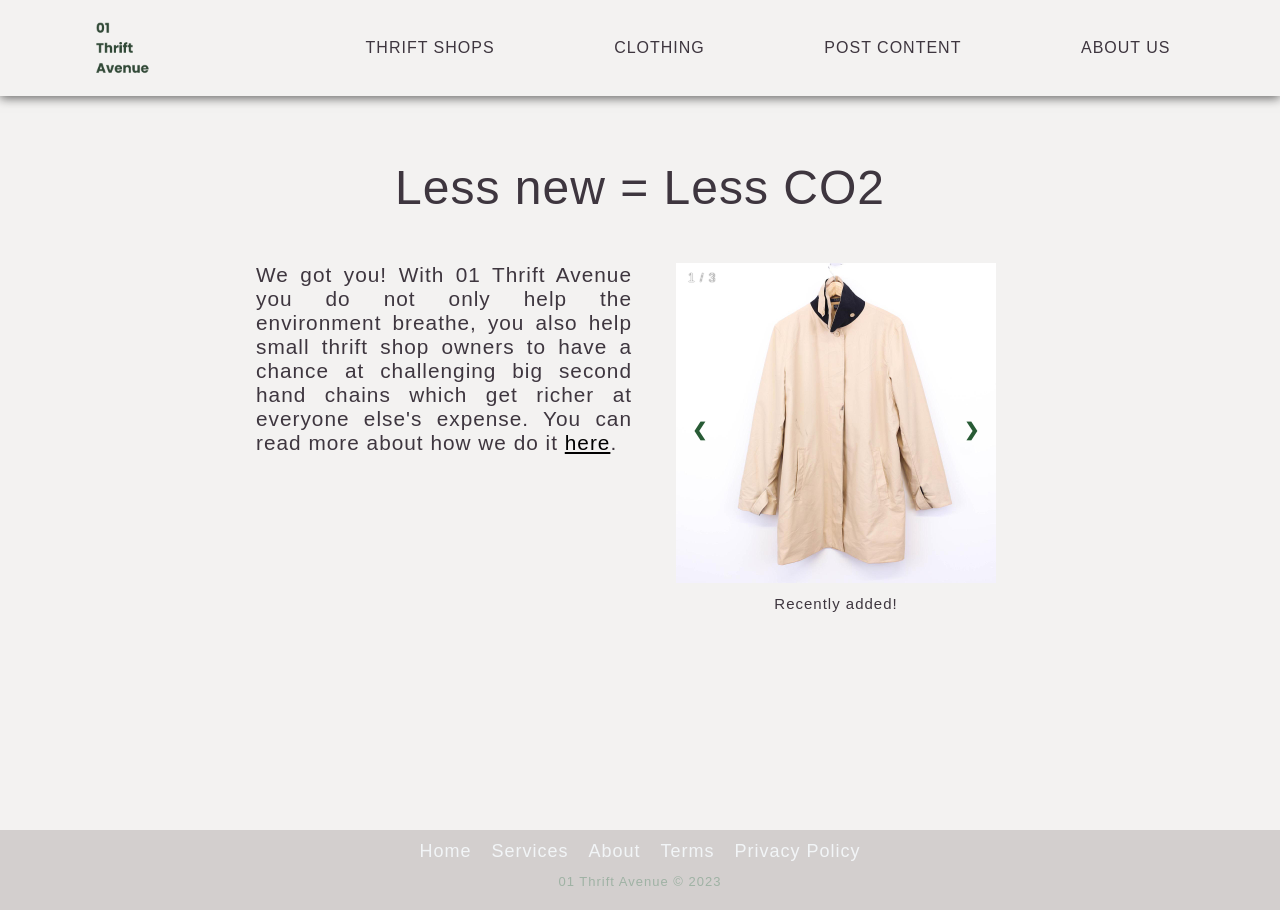
<file: index.html>
<!DOCTYPE html>
<html lang="en-GB">
    <head>
        
        <!-- The following two codes are inspired by this tutorial: https://multiwebpress.com/responsive-navigation-bar-header-in-html-css-javascript/ and W3 School. Ensure high compatibility with various browsers  -->
        <meta charset="UTF-8">
        <meta http-equiv="X-UA-Compatible" content="ie=edge">
        <meta name="viewport" content="width=device-width,initial-scale=1">
        <link rel="stylesheet" href="mystyle.css">
        <!-- Tag below for social media buttons from cdnjs.com -->
        <link rel="stylesheet" href="https://cdnjs.cloudflare.com/ajax/libs/font-awesome/6.2.1/css/all.min.css" integrity="sha512-MV7K8+y+gLIBoVD59lQIYicR65iaqukzvf/nwasF0nqhPay5w/9lJmVM2hMDcnK1OnMGCdVK+iQrJ7lzPJQd1w==" crossorigin="anonymous" referrerpolicy="no-referrer">
        
        <title>01 Thrift Avenue Home</title>
    </head>
    <body>  
        
         <!-- Trying to use as divs instead of static HTML commands because it makes it easier to divide various elements, CSS is better at styling and structuring websites and more commonly used amongst developers anyway -->
        <header>
        <nav class="navbar navbar-default navbar-static-top">
        <div class="logo">
            <img decoding="async" src="images/01ALogo.png" alt="Logo Image">
        </div>
            
            <!-- Hamburger style menu, styled with CSS and JavaScript in order for the website to respond to smaller devices such as iPads and iPhones -->
        <div class="hamburger">
            <div class="bars1"></div>
            <div class="bars2"></div>
            <div class="bars3"></div>
        </div>
        <ul class="nav-links">
            <li><a href="thriftshops.html">Thrift Shops</a></li>
            <li><a href="clothing.html">Clothing</a></li>
            <li><a href="postcontent.html">Post Content</a></li>
            <li><a href="aboutus.html">About Us</a></li>
        </ul>
    </nav>
    </header>
        <div class="wrapper">
    <div class="layout">
        <h1 class="heading1">Less new = Less CO2</h1>
        <div class="content">
        <p class="paragraphtexthome"> We got you! With 01 Thrift Avenue you do not only help the environment breathe, you also help small thrift shop owners to have a chance at challenging big second hand chains which get richer at everyone else's expense. You can read more about how we do it <a href="aboutus.html" style="color: black">here</a>.</p>
            
           <!-- Slideshow container codes learned and adopted from https://www.w3schools.com/howto/howto_js_slideshow.asp --> 
<div class="slideshow-container">

  <!-- These are the images with numbers on the top left corner and a "recently added!" caption below them -->
  <div class="mySlides fade">
    <div class="numbertext">1 / 3</div>
      <a href="trenchcoat.html">
    <img src="images/Pictures/Items/Trenchcoat.jpeg" style="width:100%"></a>
  </div>

  <div class="mySlides fade">
    <div class="numbertext">2 / 3</div>
      <a href="boots.html">
    <img src="images/Pictures/Items/boots%20.jpeg" style="width:100%"></a>
  </div>

  <div class="mySlides fade">
    <div class="numbertext">3 / 3</div>
      <a href="jacket.html">
    <img src="images/Pictures/Items/jacket%20front.jpeg" style="width:100%"></a>
  </div>
    
<div class="text">Recently added!</div>
  <!-- Next and previous buttons -->
  <a class="prev" onclick="plusSlides(-1)">&#10094;</a>
  <a class="next" onclick="plusSlides(1)">&#10095;</a>
</div>
<br>


    </div>
       
        </div>
        </div>
<section class="footer">
   
    <ul class="listfooter">
        <li>
            <a href="#">Home</a>
        </li>
        <li>
            <a href="#">Services</a>
        </li>
        <li>
            <a href="aboutus.html">About</a>
        </li>
        <li>
            <a href="#">Terms</a>
        </li>
        <li>
            <a href="#">Privacy Policy</a>
        </li>
    </ul>
    <p class="copyright">
    01 Thrift Avenue © 2023
    </p>
</section>

        
    <script src="javascript/script.js"></script>
    </body>
    
</html>
</file>
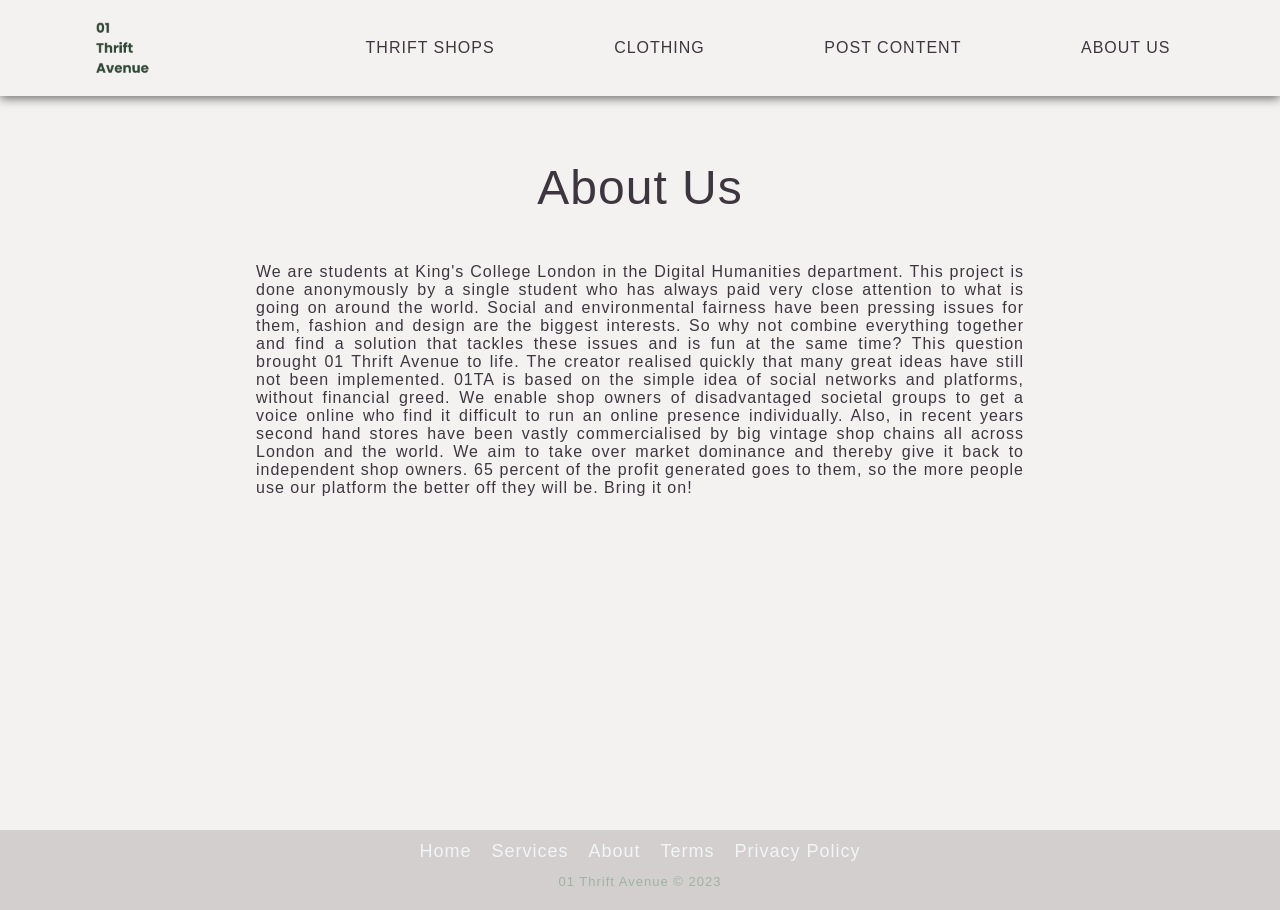
<file: aboutus.html>
<!DOCTYPE html>
<html lang="en-GB">
    <head>
        
        <!-- The following two codes are inspired by this tutorial: https://multiwebpress.com/responsive-navigation-bar-header-in-html-css-javascript/ and W3 School. Ensure high compatibility with various browsers  -->
        <meta charset="UTF-8">
        <meta http-equiv="X-UA-Compatible" content="ie=edge">
        <meta name="viewport" content="width=device-width,initial-scale=1">
        <link rel="stylesheet" href="mystyle.css">
        <!-- Tag below for social media buttons from cdnjs.com -->
        <link rel="stylesheet" href="https://cdnjs.cloudflare.com/ajax/libs/font-awesome/6.2.1/css/all.min.css" integrity="sha512-MV7K8+y+gLIBoVD59lQIYicR65iaqukzvf/nwasF0nqhPay5w/9lJmVM2hMDcnK1OnMGCdVK+iQrJ7lzPJQd1w==" crossorigin="anonymous" referrerpolicy="no-referrer">
        
        <title>About Us</title>
    </head>
    <body>  
        
         <!-- Trying to use as divs instead of static HTML commands because it makes it easier to divide various elements, CSS is better at styling and structuring websites and more commonly used amongst developers anyway -->
        <header>
        <nav class="navbar navbar-default navbar-static-top">
        <div class="logo">
            <a href="index.html"><img decoding="async" src="images/01ALogo.png" alt="Logo Image"></a>
        </div>
            
            <!-- Hamburger style menu, styled with CSS and JavaScript in order for the website to respond to smaller devices such as iPads and iPhones -->
        <div class="hamburger">
            <div class="bars1"></div>
            <div class="bars2"></div>
            <div class="bars3"></div>
        </div>
        <ul class="nav-links">
            <li><a href="thriftshops.html">Thrift Shops</a></li>
            <li><a href="clothing.html">Clothing</a></li>
            <li><a href="postcontent.html">Post Content</a></li>
            <li><a href="#">About Us</a></li>
        </ul>
    </nav>
    </header>
        <div class="wrapper">
    <div class="layout">
        <h1 class="heading1">About Us</h1>
        <p class="standardparagraph"> We are students at King's College London in the Digital Humanities department. This project is done anonymously by a single student who has always paid very close attention to what is going on around the world. Social and environmental fairness have been pressing issues for them, fashion and design are the biggest interests. So why not combine everything together and find a solution that tackles these issues and is fun at the same time? This question brought 01 Thrift Avenue to life. The creator realised quickly that many great ideas have still not been implemented. 01TA is based on the simple idea of social networks and platforms, without financial greed. We enable shop owners of disadvantaged societal groups to get a voice online who find it difficult to run an online presence individually. Also, in recent years second hand stores have been vastly commercialised by big vintage shop chains all across London and the world. We aim to take over market dominance and thereby give it back to independent shop owners. 65 percent of the profit generated goes to them, so the more people use our platform the better off they will be. Bring it on!</p>
            
           <!-- Slideshow container codes learned and adopted from https://www.w3schools.com/howto/howto_js_slideshow.asp --> 
<br>

            
            
            

                </div>
            </div>
        
<section class="footer">
   
    <ul class="listfooter">
        <li>
            <a href="index.html">Home</a>
        </li>
        <li>
            <a href="#">Services</a>
        </li>
        <li>
            <a href="#">About</a>
        </li>
        <li>
            <a href="#">Terms</a>
        </li>
        <li>
            <a href="#">Privacy Policy</a>
        </li>
    </ul>
    <p class="copyright">
    01 Thrift Avenue © 2023
    </p>
</section>

        
    <script src="javascript/script.js"></script>
    </body>
    
</html>
</file>
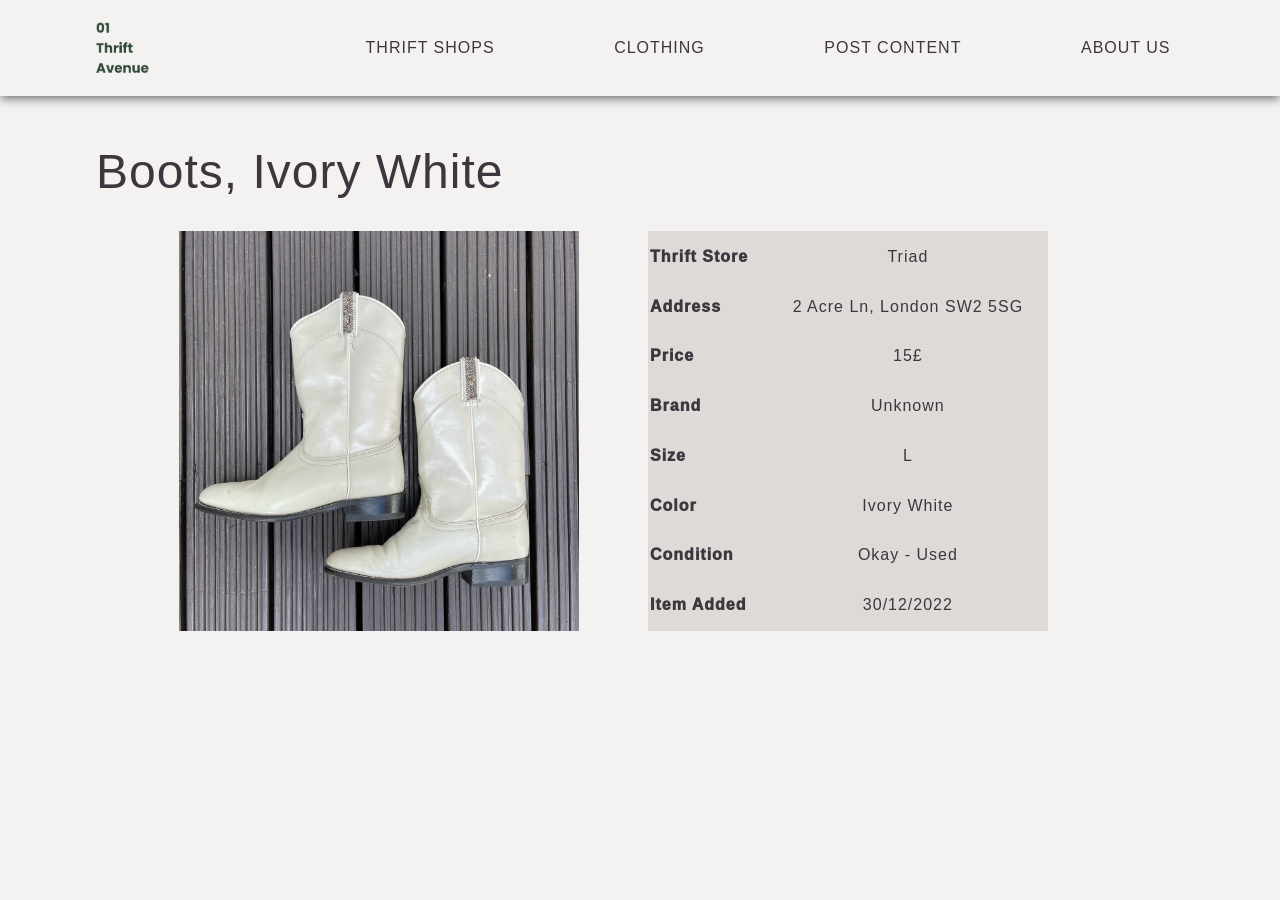
<file: boots.html>
<!DOCTYPE html>
<html lang="en-GB">
    <head>
        
        <!-- The following two codes are inspired by this tutorial: https://multiwebpress.com/responsive-navigation-bar-header-in-html-css-javascript/ and W3 School. Ensure high compatibility with various browsers  -->
        <meta charset="UTF-8">
        <meta http-equiv="X-UA-Compatible" content="ie=edge">
        <meta name="viewport" content="width=device-width,initial-scale=1">
        <link rel="stylesheet" href="mystyle.css">
        
         <!-- This is an example page of how it will look like when you click an item in the section "Clothing" -->
        
        <title>Clothing</title>
    </head>
    <body>  
        
         <!-- Trying to use as divs instead of static HTML commands because it makes it easier to divide various elements, CSS is better at styling and structuring websites and more commonly used amongst developers anyway -->
        <header>
        <nav class="navbar navbar-default navbar-static-top">
        <div class="logo">
            <a href="index.html"><img decoding="async" src="images/01ALogo.png" alt="Logo Image"></a>
        </div>
            
            <!-- Hamburger style menu, styled with CSS and JavaScript in order for the website to respond to smaller devices such as iPads and iPhones -->
        <div class="hamburger">
            <div class="bars1"></div>
            <div class="bars2"></div>
            <div class="bars3"></div>
        </div>
        <ul class="nav-links">
            <li><a href="thriftshops.html">Thrift Shops</a></li>
            <li><a href="clothing.html">Clothing</a></li>
            <li><a href="postcontent.html">Post Content</a></li>
            <li><a href="aboutus.html">About Us</a></li>
        </ul>
    </nav>
    </header>

    <div class="layoutthriftshops">
        <h1 class="headingthriftshops">Boots, Ivory White</h1>
        
           
             <div class="itemlayout">
                        
                
            <img class="clothespics" src="images/Pictures/Items/boots%20.jpeg">
                 
                 <table class="itemdescription clothespics">
                    <tr>
                        <td class="itemdescription1"> Thrift Store</td>
                        <td class="itemdescription2">Triad</td>
                    </tr>
                    <tr>
                        <td class="itemdescription1"> Address</td>
                        <td class="itemdescription2">2 Acre Ln, London SW2 5SG</td>
                    </tr>
                     <tr>
                        <td class="itemdescription1"> Price</td>
                        <td class="itemdescription2">15£</td>
                    </tr>
                     <tr>
                        <td class="itemdescription1"> Brand</td>
                        <td class="itemdescription2">Unknown</td>
                    </tr>
                     <tr>
                        <td class="itemdescription1">Size</td>
                        <td class="itemdescription2">L</td>
                    </tr>
                     <tr>
                        <td class="itemdescription1"> Color</td>
                        <td class="itemdescription2">Ivory White</td>
                    </tr>
                     <tr>
                        <td class="itemdescription1"> Condition</td>
                        <td class="itemdescription2">Okay - Used</td>
                    </tr>
                    <tr>
                        <td class="itemdescription1"> Item Added</td>
                        <td class="itemdescription2">30/12/2022</td>
                    </tr>
                 </table>  
                  
            
                </div>
                
            
            
          
            
        
    
</div>


        
    <script src="javascript/script.js"></script>
    </body>
    
</html>
</file>
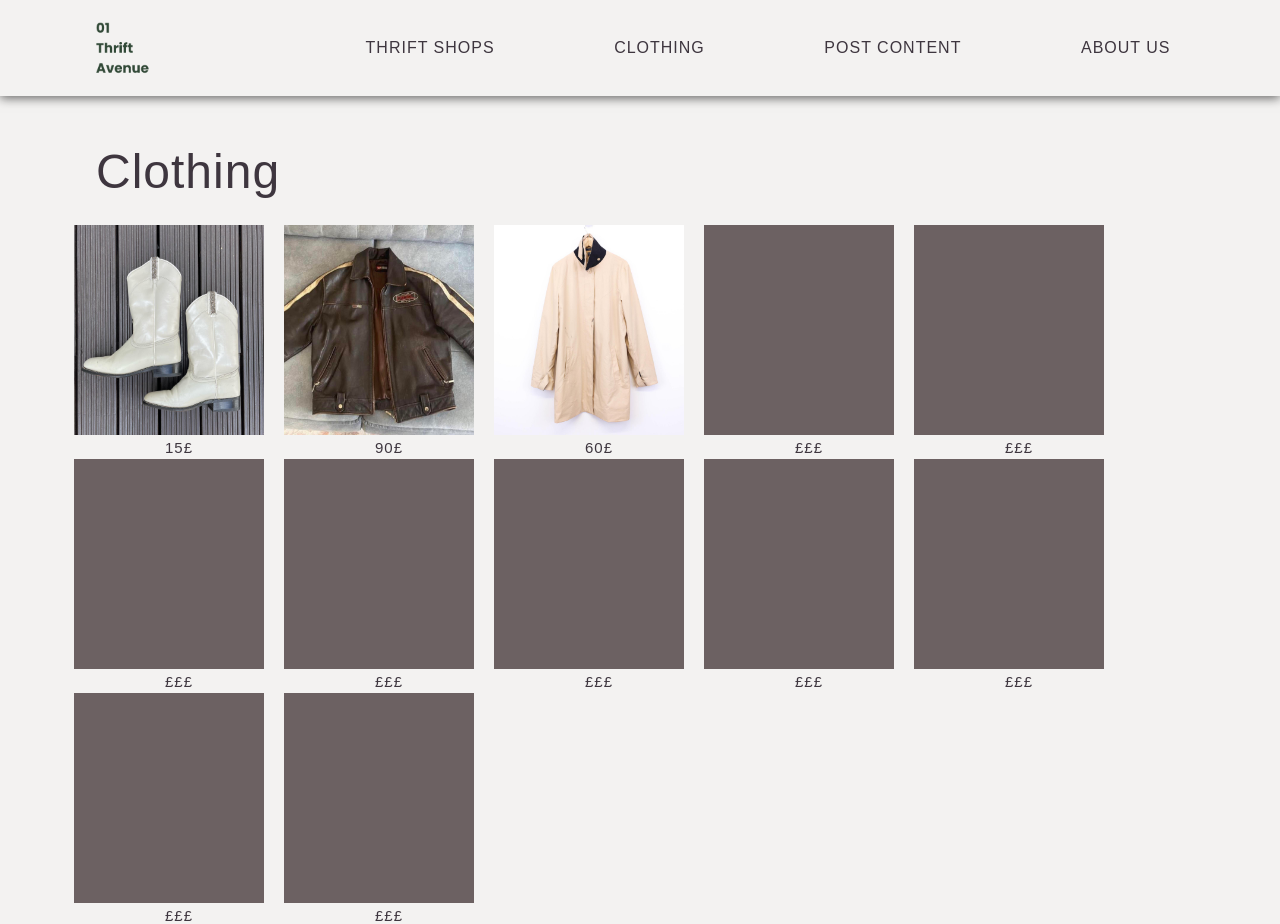
<file: clothing.html>
<!DOCTYPE html>
<html lang="en-GB">
    <head>
        
        <!-- The following two codes are inspired by this tutorial: https://multiwebpress.com/responsive-navigation-bar-header-in-html-css-javascript/ and W3 School. Ensure high compatibility with various browsers  -->
        <meta charset="UTF-8">
        <meta http-equiv="X-UA-Compatible" content="ie=edge">
        <meta name="viewport" content="width=device-width,initial-scale=1">
        <link rel="stylesheet" href="mystyle.css">
        
        
        <title>Clothing</title>
    </head>
    <body>  
        
         <!-- Trying to use as divs instead of static HTML commands because it makes it easier to divide various elements, CSS is better at styling and structuring websites and more commonly used amongst developers anyway -->
        <header>
        <nav class="navbar navbar-default navbar-static-top">
        <div class="logo">
            <a href="index.html"><img decoding="async" src="images/01ALogo.png" alt="Logo Image"></a>
        </div>
            
            <!-- Hamburger style menu, styled with CSS and JavaScript in order for the website to respond to smaller devices such as iPads and iPhones -->
        <div class="hamburger">
            <div class="bars1"></div>
            <div class="bars2"></div>
            <div class="bars3"></div>
        </div>
        <ul class="nav-links">
            <li><a href="thriftshops.html">Thrift Shops</a></li>
            <li><a href="#">Clothing</a></li>
            <li><a href="postcontent.html">Post Content</a></li>
            <li><a href="aboutus.html">About Us</a></li>
        </ul>
    </nav>
    </header>

    <div class="layoutthriftshops">
        <h1 class="headingthriftshops">Clothing</h1>
        <div class="contentgrid">
            <div>
                <figure class="picgrid">
            <a href="boots.html"><img src="images/Pictures/Items/boots%20.jpeg" width="190" height="210"></a>
                    <figcaption class="pricetag"> 15£ </figcaption>
                </figure>
                <figure class="picgrid">
                    <a href="jacket.html">
            <img src="images/Pictures/Items/jacket%20front.jpeg" width="190" height="210"></a>
                    <figcaption class="pricetag"> 90£ </figcaption>
                </figure>
            <figure class="picgrid">
                <a href="trenchcoat.html">
                    <img src="images/Pictures/Items/Trenchcoat.jpeg" width="190" height="210"></a>
                    <figcaption class="pricetag"> 60£ </figcaption>
                </figure>
            <figure class="picgrid">
            <img src="images/missingpictureblank.jpg" width="190" height="210">
                    <figcaption class="pricetag"> £££ </figcaption>
                </figure>
                <figure class="picgrid">
            <img src="images/missingpictureblank.jpg" width="190" height="210">
                    <figcaption class="pricetag"> £££ </figcaption>
                </figure>
             <figure class="picgrid">
            <img src="images/missingpictureblank.jpg" width="190" height="210">
                    <figcaption class="pricetag"> £££ </figcaption>
                </figure>
            <figure class="picgrid">
            <img src="images/missingpictureblank.jpg" width="190" height="210">
                    <figcaption class="pricetag"> £££ </figcaption>
                </figure>
                <figure class="picgrid">
            <img src="images/missingpictureblank.jpg" width="190" height="210">
                    <figcaption class="pricetag"> £££ </figcaption>
                </figure>
                <figure class="picgrid">
            <img src="images/missingpictureblank.jpg" width="190" height="210">
                    <figcaption class="pricetag"> £££ </figcaption>
                </figure>
                <figure class="picgrid">
            <img src="images/missingpictureblank.jpg" width="190" height="210">
                    <figcaption class="pricetag"> £££ </figcaption>
                </figure>
                <figure class="picgrid">
            <img src="images/missingpictureblank.jpg" width="190" height="210">
                    <figcaption class="pricetag"> £££ </figcaption>
                </figure>
                <figure class="picgrid">
            <img src="images/missingpictureblank.jpg" width="190" height="210">
                    <figcaption class="pricetag"> £££ </figcaption>
                </figure>
             
               
                
            
            
            </div>
            
        </div>
    
</div>


        
    <script src="javascript/script.js"></script>
    </body>
    
</html>
</file>
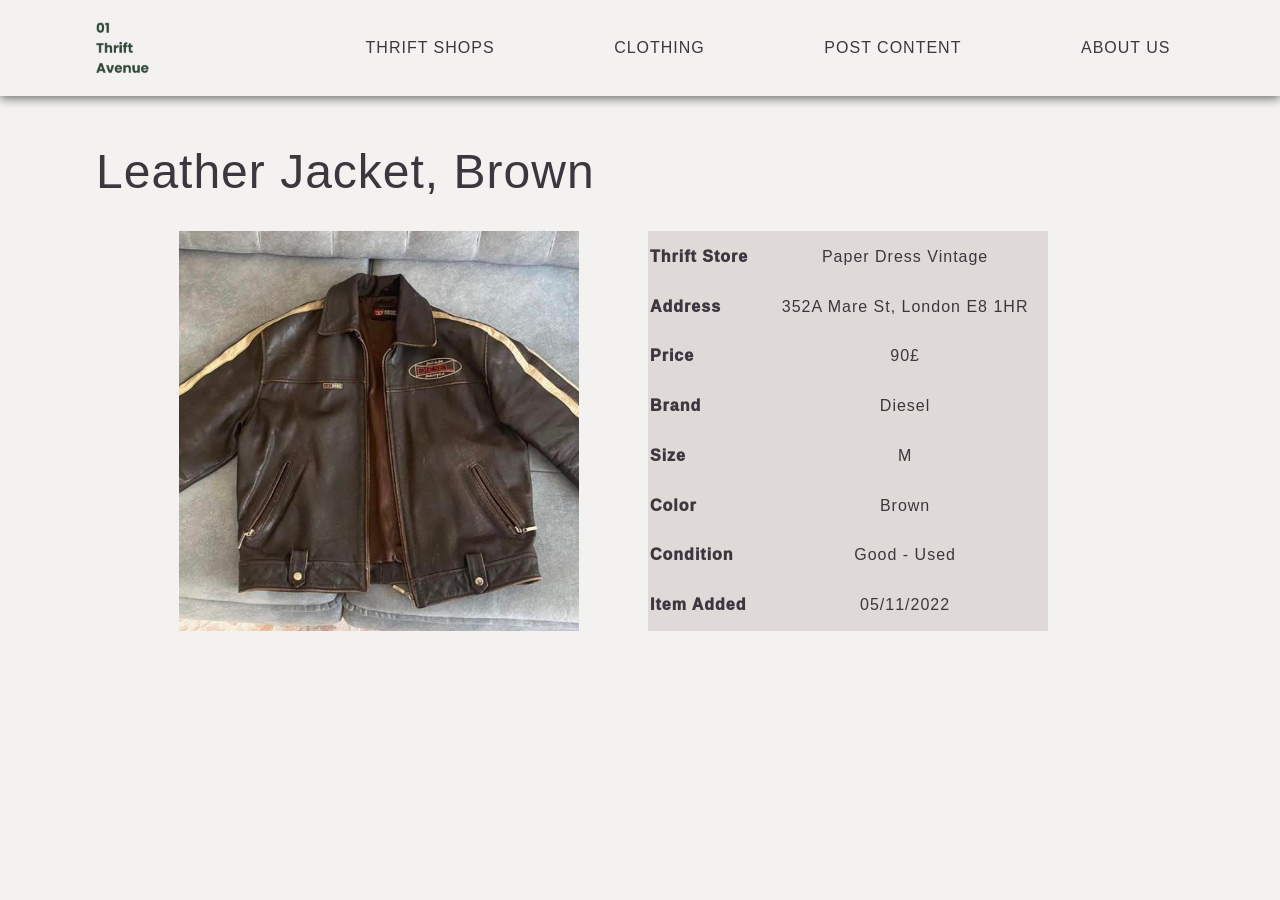
<file: jacket.html>
<!DOCTYPE html>
<html lang="en-GB">
    <head>
        
        <!-- The following two codes are inspired by this tutorial: https://multiwebpress.com/responsive-navigation-bar-header-in-html-css-javascript/ and W3 School. Ensure high compatibility with various browsers  -->
        <meta charset="UTF-8">
        <meta http-equiv="X-UA-Compatible" content="ie=edge">
        <meta name="viewport" content="width=device-width,initial-scale=1">
        <link rel="stylesheet" href="mystyle.css">
        
         <!-- This is an example page of how it will look like when you click an item in the section "Clothing" -->
        
        <title>Clothing</title>
    </head>
    <body>  
        
         <!-- Trying to use as divs instead of static HTML commands because it makes it easier to divide various elements, CSS is better at styling and structuring websites and more commonly used amongst developers anyway -->
        <header>
        <nav class="navbar navbar-default navbar-static-top">
        <div class="logo">
            <a href="index.html"><img decoding="async" src="images/01ALogo.png" alt="Logo Image"></a>
        </div>
            
            <!-- Hamburger style menu, styled with CSS and JavaScript in order for the website to respond to smaller devices such as iPads and iPhones -->
        <div class="hamburger">
            <div class="bars1"></div>
            <div class="bars2"></div>
            <div class="bars3"></div>
        </div>
        <ul class="nav-links">
            <li><a href="thriftshops.html">Thrift Shops</a></li>
            <li><a href="clothing.html">Clothing</a></li>
            <li><a href="postcontent.html">Post Content</a></li>
            <li><a href="aboutus.html">About Us</a></li>
        </ul>
    </nav>
    </header>

    <div class="layoutthriftshops">
        <h1 class="headingthriftshops">Leather Jacket, Brown</h1>
        
           
             <div class="itemlayout">
                        
                
            <img class="clothespics" src="images/Pictures/Items/jacket%20front.jpeg">
                 
                 <table class="itemdescription clothespics">
                    <tr>
                        <td class="itemdescription1"> Thrift Store</td>
                        <td class="itemdescription2">Paper Dress Vintage</td>
                    </tr>
                    <tr>
                        <td class="itemdescription1"> Address</td>
                        <td class="itemdescription2">352A Mare St, London E8 1HR</td>
                    </tr>
                     <tr>
                        <td class="itemdescription1"> Price</td>
                        <td class="itemdescription2">90£</td>
                    </tr>
                     <tr>
                        <td class="itemdescription1"> Brand</td>
                        <td class="itemdescription2">Diesel</td>
                    </tr>
                     <tr>
                        <td class="itemdescription1">Size</td>
                        <td class="itemdescription2">M</td>
                    </tr>
                     <tr>
                        <td class="itemdescription1"> Color</td>
                        <td class="itemdescription2">Brown</td>
                    </tr>
                     <tr>
                        <td class="itemdescription1"> Condition</td>
                        <td class="itemdescription2">Good - Used</td>
                    </tr>
                    <tr>
                        <td class="itemdescription1"> Item Added</td>
                        <td class="itemdescription2">05/11/2022</td>
                    </tr>
                 </table>  
                  
            
                </div>
                
            
            
          
            
        
    
</div>


        
    <script src="javascript/script.js"></script>
    </body>
    
</html>
</file>
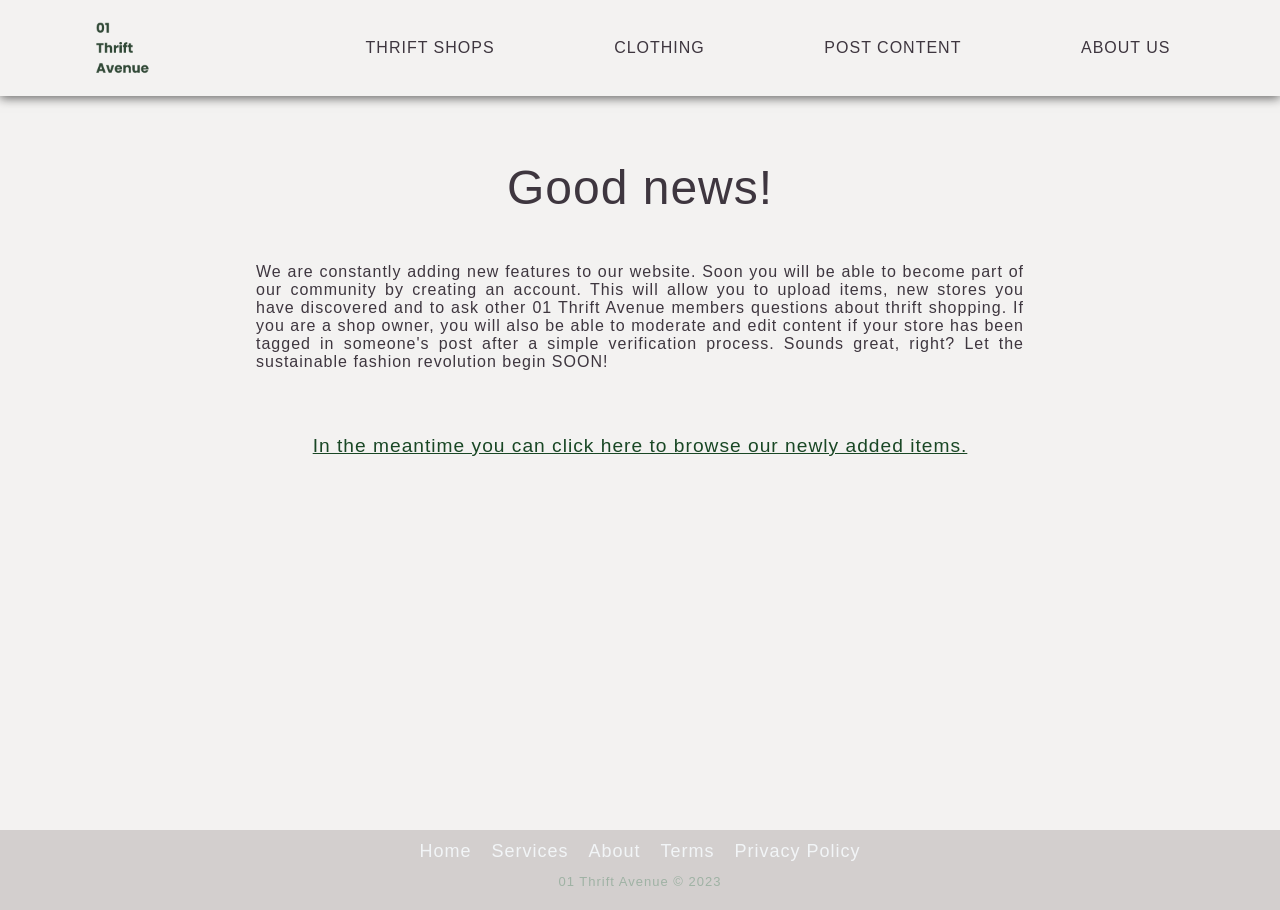
<file: postcontent.html>
<!DOCTYPE html>
<html lang="en-GB">
    <head>
        
        <!-- The following two codes are inspired by this tutorial: https://multiwebpress.com/responsive-navigation-bar-header-in-html-css-javascript/ and W3 School. Ensure high compatibility with various browsers  -->
        <meta charset="UTF-8">
        <meta http-equiv="X-UA-Compatible" content="ie=edge">
        <meta name="viewport" content="width=device-width,initial-scale=1">
        <link rel="stylesheet" href="mystyle.css">
        <!-- Tag below for social media buttons from cdnjs.com -->
        <link rel="stylesheet" href="https://cdnjs.cloudflare.com/ajax/libs/font-awesome/6.2.1/css/all.min.css" integrity="sha512-MV7K8+y+gLIBoVD59lQIYicR65iaqukzvf/nwasF0nqhPay5w/9lJmVM2hMDcnK1OnMGCdVK+iQrJ7lzPJQd1w==" crossorigin="anonymous" referrerpolicy="no-referrer">
        
        <title>Under Construction</title>
    </head>
    <body>  
        
         <!-- Trying to use as divs instead of static HTML commands because it makes it easier to divide various elements, CSS is better at styling and structuring websites and more commonly used amongst developers anyway -->
        <header>
        <nav class="navbar navbar-default navbar-static-top">
        <div class="logo">
            <a href="index.html"><img decoding="async" src="images/01ALogo.png" alt="Logo Image"></a>
        </div>
            
            <!-- Hamburger style menu, styled with CSS and JavaScript in order for the website to respond to smaller devices such as iPads and iPhones -->
        <div class="hamburger">
            <div class="bars1"></div>
            <div class="bars2"></div>
            <div class="bars3"></div>
        </div>
        <ul class="nav-links">
            <li><a href="thriftshops.html">Thrift Shops</a></li>
            <li><a href="clothing.html">Clothing</a></li>
            <li><a href="#">Post Content</a></li>
            <li><a href="aboutus.html">About Us</a></li>
        </ul>
    </nav>
    </header>
        <div class="wrapper">
    <div class="layout">
        <h1 class="heading1">Good news!</h1>
        <p class="standardparagraph">We are constantly adding new features to our website. Soon you will be able to become part of our community by creating an account. This will allow you to upload items, new stores you have discovered and to ask other 01 Thrift Avenue members questions about thrift shopping. If you are a shop owner, you will also be able to moderate and edit content if your store has been tagged in someone's post after a simple verification process. Sounds great, right? Let the sustainable fashion revolution begin SOON!</p>
            
        <a href="clothing.html" class="heading2">In the meantime you can click here to browse our newly added items.</a>
        
        
           <!-- Slideshow container codes learned and adopted from https://www.w3schools.com/howto/howto_js_slideshow.asp --> 
<br>     
            

                </div>
            </div>
        
<section class="footer">
   
    <ul class="listfooter">
        <li>
            <a href="index.html">Home</a>
        </li>
        <li>
            <a href="#">Services</a>
        </li>
        <li>
            <a href="aboutus.html">About</a>
        </li>
        <li>
            <a href="#">Terms</a>
        </li>
        <li>
            <a href="#">Privacy Policy</a>
        </li>
    </ul>
    <p class="copyright">
    01 Thrift Avenue © 2023
    </p>
</section>

        
    <script src="javascript/script.js"></script>
    </body>
    
</html>
</file>
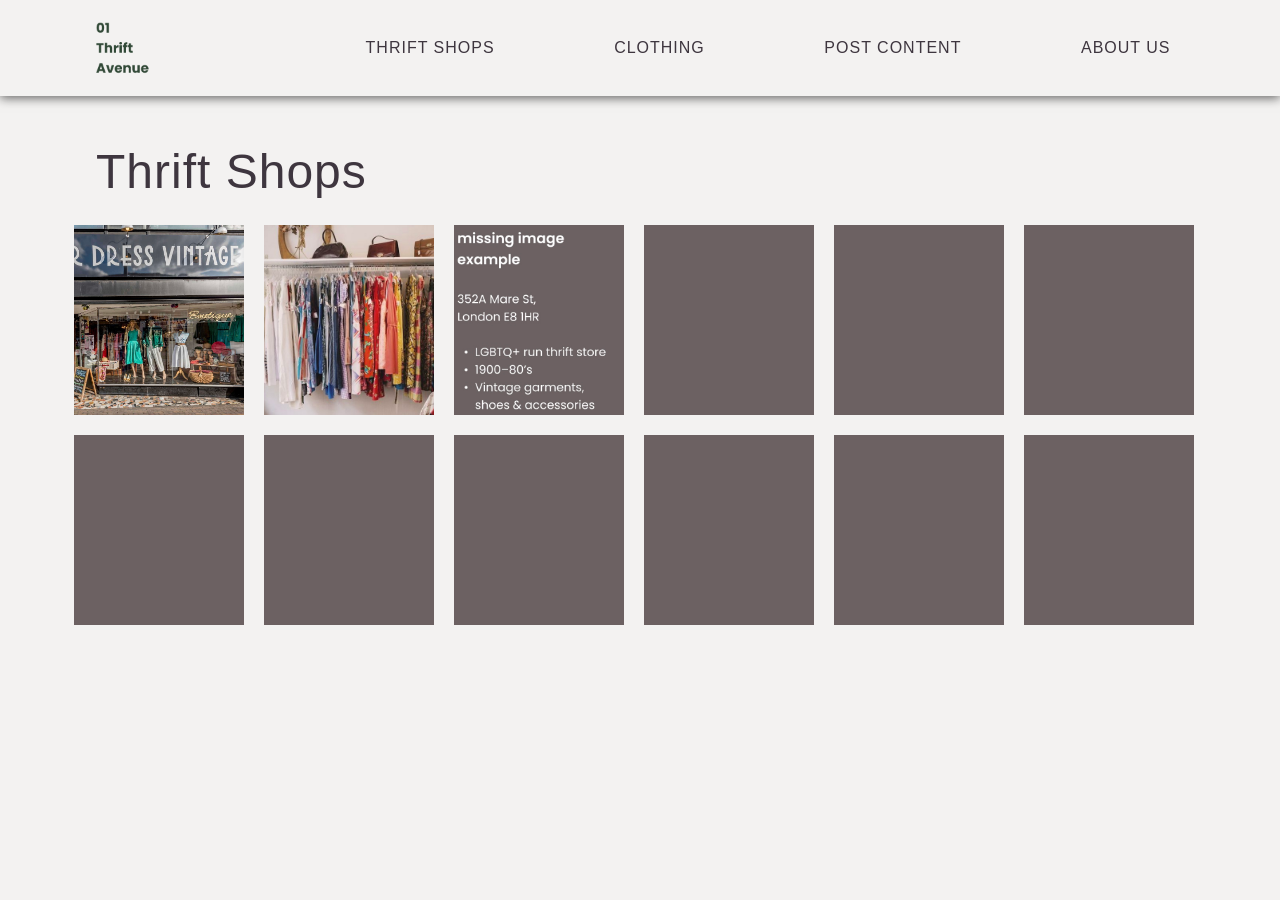
<file: thriftshops.html>
<!DOCTYPE html>
<html lang="en-GB">
    <head>
        
        <!-- The following two codes are inspired by this tutorial: https://multiwebpress.com/responsive-navigation-bar-header-in-html-css-javascript/ and W3 School. Ensure high compatibility with various browsers  -->
        <meta charset="UTF-8">
        <meta http-equiv="X-UA-Compatible" content="ie=edge">
        <meta name="viewport" content="width=device-width,initial-scale=1">
        <link rel="stylesheet" href="mystyle.css">
        
        
        <title>Thrift Shops</title>
    </head>
    <body>  
        
         <!-- Trying to use as divs instead of static HTML commands because it makes it easier to divide various elements, CSS is better at styling and structuring websites and more commonly used amongst developers anyway -->
        <header>
        <nav class="navbar navbar-default navbar-static-top">
        <div class="logo">
            <a href="index.html"><img decoding="async" src="images/01ALogo.png" alt="Logo Image"></a>
        </div>
            
            <!-- Hamburger style menu, styled with CSS and JavaScript in order for the website to respond to smaller devices such as iPads and iPhones -->
        <div class="hamburger">
            <div class="bars1"></div>
            <div class="bars2"></div>
            <div class="bars3"></div>
        </div>
        <ul class="nav-links">
            <li><a href="#">Thrift Shops</a></li>
            <li><a href="clothing.html">Clothing</a></li>
            <li><a href="postcontent.html">Post Content</a></li>
            <li><a href="aboutus.html">About Us</a></li>
        </ul>
    </nav>
    </header>

    <div class="layoutthriftshops">
        <h1 class="headingthriftshops">Thrift Shops</h1>
        <div class="contentgrid">
            <div>
            <img class="picgrid" src="images/thriftex2.jpg" width="190" height="210">
            <img class="picgrid" src="images/Untitled.jpg" width="190" height="210">
            <img class="picgrid" src="images/missingpicture.jpg" width="190" height="210">
            <img class="picgrid" src="images/missingpictureblank.jpg" width="190" height="210">
            <img class="picgrid" src="images/missingpictureblank.jpg" width="190" height="210">
            <img class="picgrid" src="images/missingpictureblank.jpg" width="190" height="210">
            <img class="picgrid" src="images/missingpictureblank.jpg" width="190" height="210">
            <img class="picgrid" src="images/missingpictureblank.jpg" width="190" height="210">
            <img class="picgrid" src="images/missingpictureblank.jpg" width="190" height="210">
            <img class="picgrid" src="images/missingpictureblank.jpg" width="190" height="210">
            <img class="picgrid" src="images/missingpictureblank.jpg" width="190" height="210"> 
            <img class="picgrid" src="images/missingpictureblank.jpg" width="190" height="210">
            
            </div>
            
        </div>
    
</div>


        
    <script src="javascript/script.js"></script>
    </body>
    
</html>
</file>
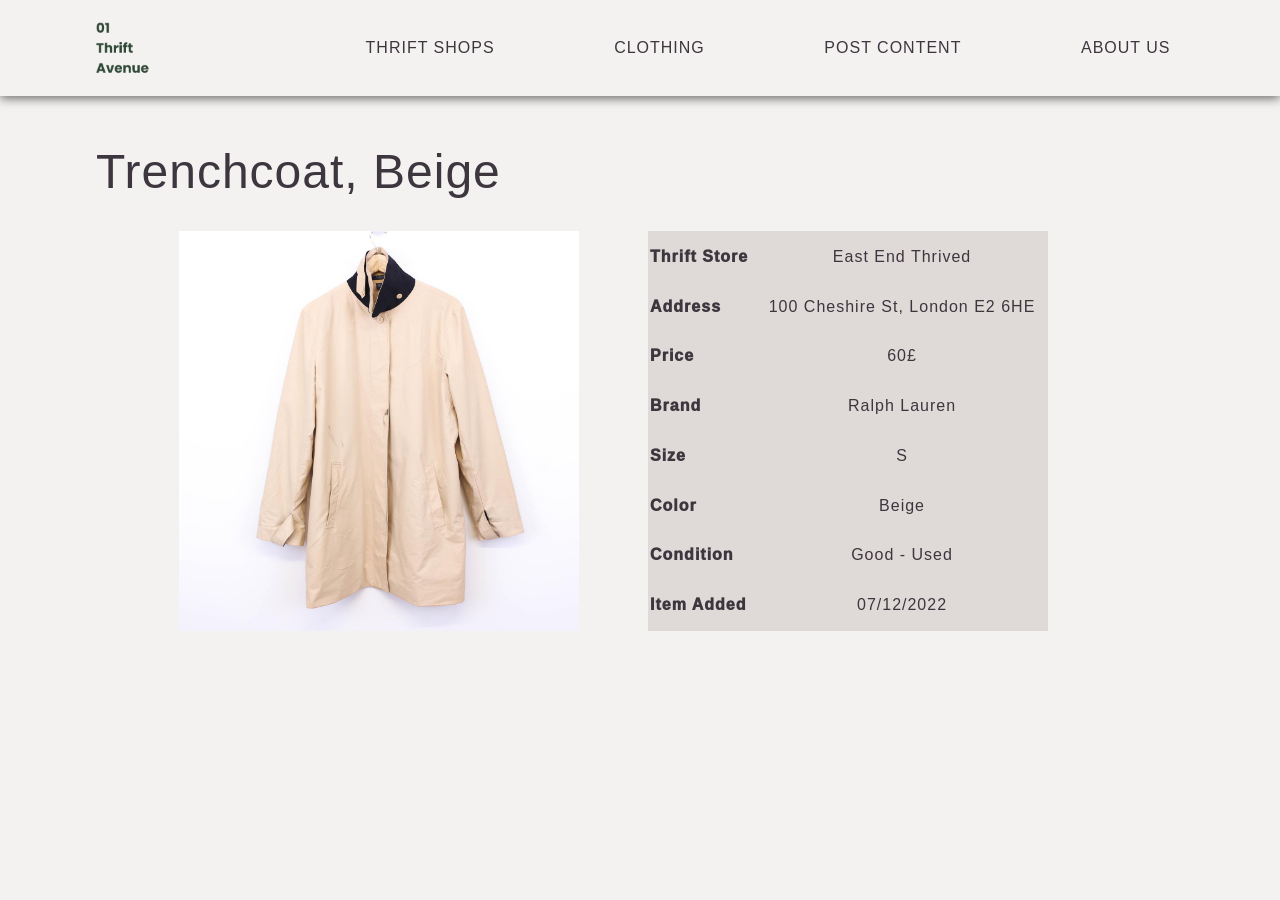
<file: trenchcoat.html>
<!DOCTYPE html>
<html lang="en-GB">
    <head>
        
        <!-- The following two codes are inspired by this tutorial: https://multiwebpress.com/responsive-navigation-bar-header-in-html-css-javascript/ and W3 School. Ensure high compatibility with various browsers  -->
        <meta charset="UTF-8">
        <meta http-equiv="X-UA-Compatible" content="ie=edge">
        <meta name="viewport" content="width=device-width,initial-scale=1">
        <link rel="stylesheet" href="mystyle.css">
        
         <!-- This is an example page of how it will look like when you click an item in the section "Clothing" -->
        
        <title>Clothing</title>
    </head>
    <body>  
        
         <!-- Trying to use as divs instead of static HTML commands because it makes it easier to divide various elements, CSS is better at styling and structuring websites and more commonly used amongst developers anyway -->
        <header>
        <nav class="navbar navbar-default navbar-static-top">
        <div class="logo">
            <a href="index.html"><img decoding="async" src="images/01ALogo.png" alt="Logo Image"></a>
        </div>
            
            <!-- Hamburger style menu, styled with CSS and JavaScript in order for the website to respond to smaller devices such as iPads and iPhones -->
        <div class="hamburger">
            <div class="bars1"></div>
            <div class="bars2"></div>
            <div class="bars3"></div>
        </div>
        <ul class="nav-links">
            <li><a href="thriftshops.html">Thrift Shops</a></li>
            <li><a href="clothing.html">Clothing</a></li>
            <li><a href="postcontent.html">Post Content</a></li>
            <li><a href="aboutus.html">About Us</a></li>
        </ul>
    </nav>
    </header>

    <div class="layoutthriftshops">
        <h1 class="headingthriftshops">Trenchcoat, Beige</h1>
        
           
             <div class="itemlayout">
                        
                
            <img class="clothespics" src="images/Pictures/Items/Trenchcoat.jpeg">
                 
                 <table class="itemdescription clothespics">
                    <tr>
                        <td class="itemdescription1"> Thrift Store</td>
                        <td class="itemdescription2">East End Thrived </td>
                    </tr>
                    <tr>
                        <td class="itemdescription1"> Address</td>
                        <td class="itemdescription2">100 Cheshire St, London E2 6HE</td>
                    </tr>
                     <tr>
                        <td class="itemdescription1"> Price</td>
                        <td class="itemdescription2">60£</td>
                    </tr>
                     <tr>
                        <td class="itemdescription1"> Brand</td>
                        <td class="itemdescription2">Ralph Lauren</td>
                    </tr>
                     <tr>
                        <td class="itemdescription1">Size</td>
                        <td class="itemdescription2">S</td>
                    </tr>
                     <tr>
                        <td class="itemdescription1"> Color</td>
                        <td class="itemdescription2">Beige</td>
                    </tr>
                     <tr>
                        <td class="itemdescription1"> Condition</td>
                        <td class="itemdescription2">Good - Used</td>
                    </tr>
                    <tr>
                        <td class="itemdescription1"> Item Added</td>
                        <td class="itemdescription2">07/12/2022</td>
                    </tr>
                 </table>  
                  
            
                </div>
                
            
            
          
            
        
    
</div>


        
    <script src="javascript/script.js"></script>
    </body>
    
</html>
</file>
<file: mystyle.css>
/* Setting dimensions for the page, so that it can be scrolled down for the footer, Styling Background colour of webpage*/

html {
    height: 100%;
}

body {
  background-color: rgba(243, 242, 241, 1);
    height: 100%;
    

}

.wrapper{
    height:100%;
    padding-bottom:150px;

}
  




.layout {
    padding-top: 7rem;
    padding-left: 20%;
    padding-right: 20%;
    display: grid;
    grid-template-columns: 1fr;
    grid-gap: 1em;
}

.itemlayout {
    padding-top: 1rem;
    padding-left: 10%;
    padding-right: 10%;
    display: grid;
    grid-template-columns: 1fr 1fr;
    grid-gap: 1em;}

.layoutthriftshops {
    padding-top: 7rem;
    padding-left: 5%;
    padding-right: 5%;
    display: grid;
    grid-template-columns: 1fr;
    grid-gap: 1em;
    
}





.itemdescription {
    background-color: rgba(223, 218, 215, 1);
    position: relative;
    
}

.itemdescription1 {
    color: rgba(62, 54, 63, 1);
    font-family: helvetica;
    font-weight: 1000;
    position: relative;
}

.itemdescription2 {
    color: rgba(62, 54, 63, 1);
    font-family: helvetica;
    text-align: center;
    position: relative;
}

.clothespics {
    height: 400px;
    width: 400px;
}



.content {
    display: grid;
    grid-template-columns: 1fr 1fr;
    grid-gap: 1em;
}
.contentgrid {
    display: grid;
    grid-template-columns: 1fr;
    grid-gap: 1em;
    
    
}
/* established with help of this tutorial: https://stackoverflow.com/questions/36733275/how-to-center-responsive-grid */ 
.picgrid {
    display: inline-block;
    background: none;
    padding: 10px;
    position: relative;
}

@media (min-width: 500px) {
    .picgrid {
        float: left;
    }
}




.pricetag {
    color: rgba(62, 54, 63, 1);
    font-size: 15px;
  
  position: absolute;
  width: 100%;
  text-align: center;
    font-family: helvetica;
    font-weight: 500;
}


.heading1 { 
    color: rgba(62, 54, 63, 1);
    text-align: center;
    padding-bottom: 2rem;
    padding-top: 3rem;
    font-family: Helvetica;
    font-size: 300%;
}
    .heading2 { 
    color: #194725;
    text-align: center;
    padding-bottom: 2rem;
    padding-top: 3rem;
    font-family: Helvetica;
    font-size: 120%;
    font-weight: 200;
}

.headingthriftshops { 
    color: rgba(62, 54, 63, 1);
    text-align: left;
    margin-left: 2rem;
    padding-top: 2rem;
    font-family: Helvetica;
    font-size: 300%;

}

.paragraphtexthome {
    
    color: rgba(62, 54, 63, 1);
    text-align: justify;
    font-family: Helvetica;
    font-size: 130%;
    
}

.layout .standardparagraph {
    color:rgba(62, 54, 63, 1);
    text-align: justify;
}

* {box-sizing:border-box}

/* Slideshow container */
.slideshow-container {
  max-width: 20rem;
  position: relative;
  margin: auto;
}

/* Hide the images by default */
.mySlides {
  display: none;
}

/* Next & previous buttons */
.prev, .next {
  cursor: pointer;
  position: absolute;
  top: 50%;
  width: auto;
  margin-top: -22px;
  padding: 16px;
  color: #285B35;
  font-weight: bold;
  font-size: 18px;
  transition: 0.6s ease;
  border-radius: 0 3px 3px 0;
  user-select: none;
}

/* Position the "next button" to the right */
.next {
  right: 0;
  border-radius: 3px 0 0 3px;
}

/* On hover, add a black background color with a little bit see-through */
.prev:hover, .next:hover {
  background-color: rgba(185, 180, 180, 1);
}

/* Caption text */
.text {
  color: rgba(62, 54, 63, 1);
  font-size: 15px;
  padding: 8px 12px;
  position: absolute;
  width: 100%;
  text-align: center;
    font-family: helvetica;
    font-weight: 500;
    
}

/* Number text (1/3 etc) */
.numbertext {
  color: #f2f2f2;
  font-size: 12px;
  padding: 8px 12px;
  position: absolute;
  top: 0;
    text-shadow: 0px 0px 1px black;
}

/* The dots/bullets/indicators */
.dot {
  cursor: pointer;
  height: 15px;
  width: 15px;
  margin: 0 2px;
  background-color: #bbb;
  border-radius: 50%;
  display: inline-block;
  transition: background-color 0.6s ease;
}

.active, .dot:hover {
  background-color: #717171;
}

/* Fading animation */
.fade {
  animation-name: fade;
  animation-duration: 1.5s;
}

@keyframes fade {
  from {opacity: .4}
  to {opacity: 1}
}



/* Nav bar and hamburger nav bar css codes have been inspired by https://multiwebpress.com/responsive-navigation-bar-header-in-html-css-javascript/, certain codes have been overtaken, some codes were not taught in the modules but I familiarised myself with them whilst using the codes for my own layout and design needs  */

/* Beginning Complete Nav Bar Style, including hamburger navigation bar  */

*{
    margin:0; padding:0;
    color:#f2f5f7;
    font-family: sans-serif;
    letter-spacing: 1px;
    font-weight: 300;
}

body{
    overflow: hidden;
    

}

nav{
    height: 6rem;
    width: 100vw;
    display: flex;
    position: fixed;
    z-index: 10;
    background-color: transparent;
    box-shadow: 0 2px 10px rgba(0,0,0,0.6);
}



.logo{
    padding: 2vh 2vw;
    text-align: center;
    width: 20vw;
}

.logo img{
    height:auto;
    width: 4rem;
}

/* Styling Navigation Links*/

.nav-links{
    width: 80vw;
    display: flex;
    padding: 0 0.7vw;
    justify-content: space-evenly;
    align-items: center;
    text-transform: uppercase;
    list-style: none;
    font-weight: 600;
}

.nav-links li a{
    margin: 0 0.7vw;
    text-decoration: none;
    transition: all ease-in-out 350ms;
    padding: 10px;
    color:rgba(62, 54, 63, 1);
}

.nav-links li a:hover{
     
 color:rgba(62, 54, 63, 0.55);
}

.nav-links li{
    position:relative;
}

.nav-links li a:hover::before{
    width: 80%;
}


/*Navigation Icon Style*/

.hamburger div{
    width: 30px;
    height: 3px;
    background: #285B35;
    margin: 5px;
    transition: all 0.3s ease;
}

.hamburger{
    display: none;
}

/*Responsive Adding Media Queries*/

/*the following codes help with making the elements of the webpage responsive, I was keeping in mind users of iPhones and tablets, these devices usually show around 400-800px on the width of the display. therefore 800px was chosen for the elements of the website to change their structure and design. Some of the codes below are about the complete change of the navigation bar, which is complex to achieve,  */

@media screen and (max-width: 800px){
    nav{
        position: fixed;
        z-index: 3;
    }
    .hamburger{
        display:block;
        position: absolute;
        cursor: pointer;
        right: 5%;
        top: 50%;
        transform: translate(-5%, -50%);
        z-index: 2;
        transition: all 0.7s ease;
    }
    .nav-links{
        background: rgba(185, 180, 180, 1);
        position: fixed;
        opacity: 1;
        height: 100vh;
        width: 100%;
        flex-direction: column;
        clip-path: circle(50px at 90% -20%);
        -webkit-clip-path: circle(50px at 90% -10%);
        transition: all 1s ease-out;
        pointer-events: none;
    }
    
    
    /* how to code this was found on https://multiwebpress.com/responsive-navigation-bar-header-in-html-css-javascript/ */
    .nav-links.open{
        clip-path: circle(1000px at 90% -10%);
        -webkit-clip-path: circle(1000px at 90% -10%);
        pointer-events: all;
    }
    .nav-links li{
        opacity: 0;
    }
    .nav-links li:nth-child(1){
        transition: all 0.5s ease 0.2s;
    }
    .nav-links li:nth-child(2){
        transition: all 0.5s ease 0.4s;
    }
    .nav-links li:nth-child(3){
        transition: all 0.5s ease 0.6s;
    }
    .nav-links li:nth-child(4){
        transition: all 0.5s ease 0.7s;
    }
    .nav-links li:nth-child(5){
        transition: all 0.5s ease 0.8s;
    }
    .nav-links li:nth-child(6){
        transition: all 0.5s ease 0.9s;
        margin: 0;
    }
    .nav-links li:nth-child(7){
        transition: all 0.5s ease 1s;
        margin: 0;
    }

    li.fade{
        opacity: 1;
    }
    
    /* Navigation Bar Icon on Click*/

        .toggle .bars1{
            transform: rotate(-45deg) translate(-5px, 6px);
        }

        .toggle .bars2{
            transition: all 0s ease;
            width: 0;
        }

        .toggle .bars3{
            transform: rotate(45deg) translate(-5px, -6px);
        }
 /* End of code used from https://multiwebpress.com/responsive-navigation-bar-header-in-html-css-javascript/ */

/* End Complete Nav Bar Style */
    
    .layout {
        padding-left: 5%;
        padding-right: 5%;
        
    }
    
    .heading1 {
        font-size: 150%;
        padding-bottom: 1rem;
    }
    
    .paragraphtexthome {
        font-size: 40%;
        
}
    .content {
    grid-template-columns: 1fr;
    }
    
    .itemlayout {
        grid-template-columns: 1fr;
        padding-left: 2%;
    padding-right: 2%;
        
        
    }
    .headingthriftshops {
        font-size: 150%;
        padding-top: 1rem;
    }
    .clothespics {
        height: 300px;
        width: 300px;
    }
    
}

/*Youtube tutorial watched for inspiration because I wanted to ensure footer is responsive and simple: https://www.youtube.com/watch?v=2-5LpaN2LF8*/

.footer{
    height:80px;
    margin-top:-80px;
    background-color: rgba(211, 207, 206, 1);
    box-sizing: border-box
      
}

.footer ul {
    margin-top: 10px;
    padding: 0;
    list-style: none;
    font-size: 18px;
    line-height: 1.3;
    margin-bottom: 0;
    text-align: center;
}
    

.footer ul li a {
    text-decoration: none;
}

.footer ul li {
    display: inline-block;
    padding: 0.15px;
    padding-left: 7px;
    padding-right: 7px;
    padding-top: 10px;
    
}

.footer ul li a:hover {
    opacity: 0.5;
}



.footer .copyright {
    margin-top: 10px;
    text-align: center;
    font-size: 13px;
    color: #9FB2A4;
}
</file>
